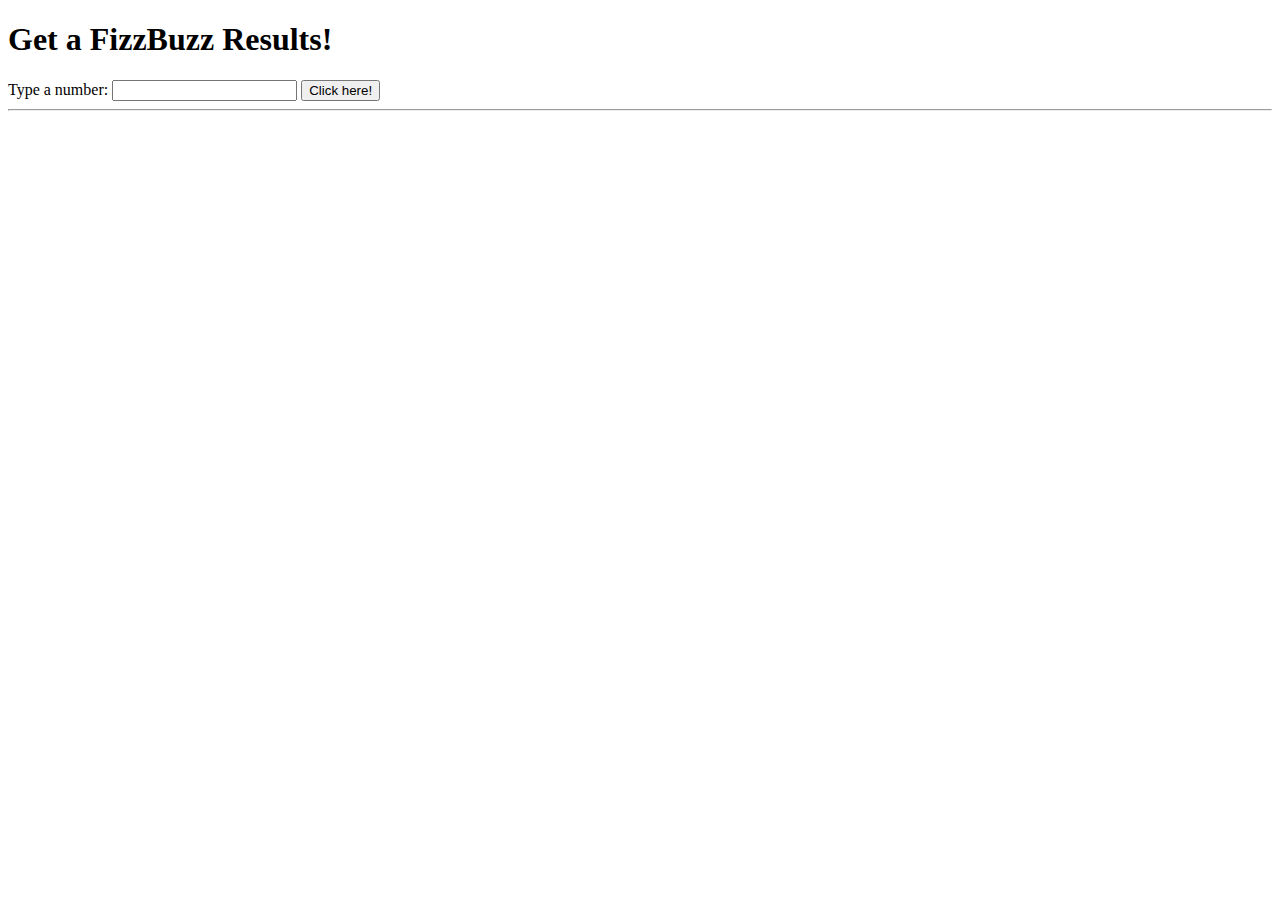
<file: Progate/Latihan 4/index.html>
<!DOCTYPE html>
<html lang="en">
  <head>
    <meta charset="UTF-8" />
    <meta http-equiv="X-UA-Compatible" content="IE=edge" />
    <meta name="viewport" content="width=device-width, initial-scale=1.0" />
    <title>Case Study DOM Manipulation</title>
  </head>
  <body>
    <h1>Get a FizzBuzz Results!</h1>
    <label>Type a number:</label>
    <input type="number" id="number" />
    <button type="button" onclick="cetak()">Click here!</button>
    <hr />
    <p id="result"></p>

    <script>
      function cetak() {
        var number = document.getElementById("number").value;
        if (number % 5 == 0 && number % 3 == 0 && number > 0) {
          document.getElementById("result").style.color = "black";
          document.getElementById("result").innerHTML = "FizzBuzz";
        } else if (number % 5 == 0 && number > 0) {
          document.getElementById("result").style.color = "black";
          document.getElementById("result").innerHTML = "Buzz";
        } else if (number % 3 == 0 && number > 0) {
          document.getElementById("result").style.color = "black";
          document.getElementById("result").innerHTML = "Fizz";
        } else if (number <= 0) {
          document.getElementById("result").style.color = "red";
          document.getElementById("result").innerHTML = "Invalid input";
        } else {
          document.getElementById("result").style.color = "black";
          document.getElementById("result").innerHTML = number;
        }
        console.log(number);
      }
    </script>
  </body>
</html>
</file>
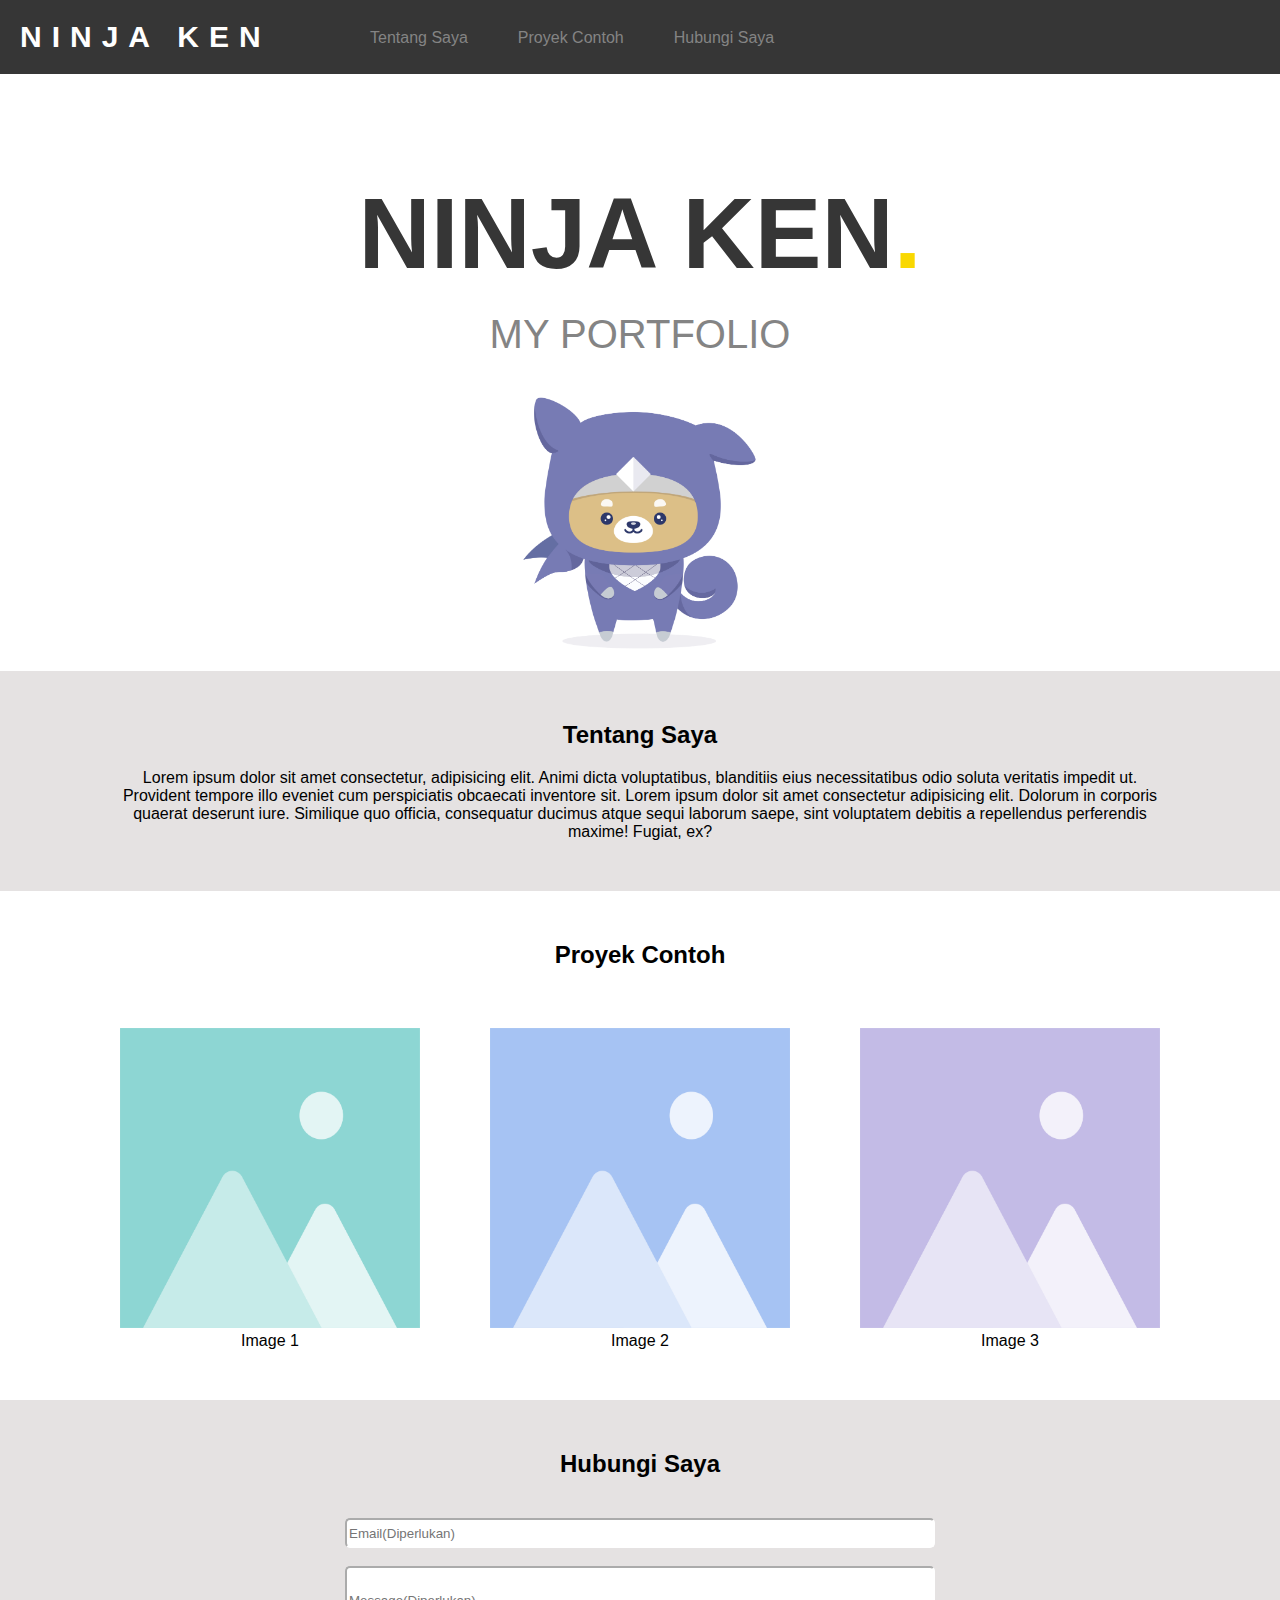
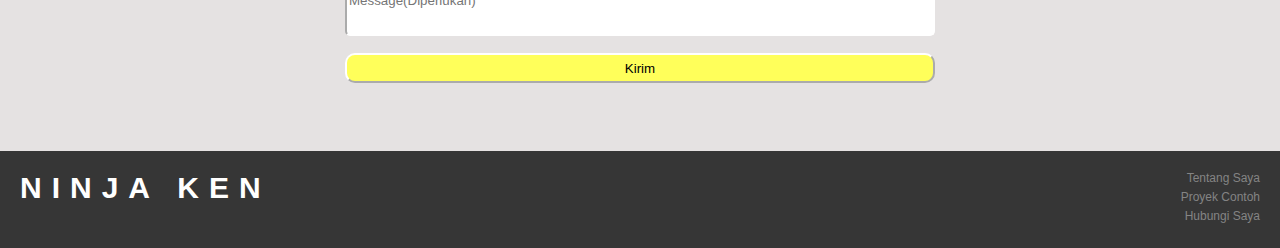
<file: Progate/Study Case 1/index.html>
<!DOCTYPE html>
<html>
  <head>
    <meta charset="utf-8" />
    <meta name="viewport" content="width=device-width, initial-scale=1" />
    <title>Mini Portfolio</title>
    <link rel="stylesheet" type="text/css" href="style/style.css" />
    <link rel="stylesheet" type="text/css" href="style/responsive.css" />
    <link rel="stylesheet" href="https://maxcdn.bootstrapcdn.com/font-awesome/4.3.0/css/font-awesome.min.css" />
  </head>
  <body>
    <nav>
      <div id="navbar">
        <div class="navbar-logo">
          <h1 id="navbar-logo-header">NINJA KEN</h1>
        </div>
        <div class="navbar-list">
          <ul class="navbar-list-ul">
            <li><a href="#">Tentang Saya</a></li>
            <li><a href="#">Proyek Contoh</a></li>
            <li><a href="#">Hubungi Saya</a></li>
          </ul>
          <div class="fa fa-bars menu-icon" id="icon"></div>
        </div>
      </div>
    </nav>
    <section id="top-wrapper">
      <div class="top-wrapper-content">
        <h1 class="top-wrapper-content-header">NINJA KEN<span class="titik">.</span></h1>
        <p class="top-wrapper-content-text">MY PORTFOLIO</p>
        <img src="img/Ninja Ken.png" class="top-wrapper-content-img" />
      </div>
    </section>
    <section id="about">
      <div class="about-container">
        <div class="about-content">
          <h2 class="about-content-header">Tentang Saya</h2>
          <p>
            Lorem ipsum dolor sit amet consectetur, adipisicing elit. Animi dicta voluptatibus, blanditiis eius necessitatibus odio soluta veritatis impedit ut. Provident tempore illo eveniet cum perspiciatis obcaecati inventore sit. Lorem
            ipsum dolor sit amet consectetur adipisicing elit. Dolorum in corporis quaerat deserunt iure. Similique quo officia, consequatur ducimus atque sequi laborum saepe, sint voluptatem debitis a repellendus perferendis maxime!
            Fugiat, ex?
          </p>
        </div>
      </div>
    </section>
    <section id="project">
      <h2 class="project-header">Proyek Contoh</h2>
      <div class="project-container">
        <div class="project-container-satu">
          <img src="img/1.png" alt="proyek1" class="project-container-img" />
          <p class="project-container-label">Image 1</p>
        </div>
        <div class="project-container-dua">
          <img src="img/2.png" alt="proyek2" class="project-container-img" />
          <p class="project-container-label">Image 2</p>
        </div>
        <div class="project-container-tiga">
          <img src="img/3.png" alt="proyek3" class="project-container-img" />
          <p class="project-container-label">Image 3</p>
        </div>
      </div>
    </section>
    <section id="form">
      <h2 class="form-header">Hubungi Saya</h2>
      <form>
        <input type="email" placeholder="Email(Diperlukan)" />
        <input type="text" placeholder="Message(Diperlukan)" />
        <input type="submit" value="Kirim" />
      </form>
    </section>
    <footer>
      <div class="footer-logo">
        <h1 id="footer-logo-header">NINJA KEN</h1>
      </div>
      <div class="footer-list">
        <ul>
          <li>Tentang Saya</li>
          <li>Proyek Contoh</li>
          <li>Hubungi Saya</li>
        </ul>
      </div>
    </footer>
  </body>
</html>
</file>
<file: Progate/Study Case 1/style/style.css>
* {
  margin: 0;
  font-family: verdana, Arial, Helvetica, sans-serif;
  box-sizing: border-box;
}

#navbar {
  display: flex;
  flex-wrap: wrap;
  width: 100%;
  padding: 20px;
  background-color: rgb(54, 54, 54);
}

.navbar-logo {
  flex: 1;
}

.navbar-list {
  flex: 3;
  display: flex;
}

#navbar-logo-header {
  color: #fff;
  letter-spacing: 10px;
  font-size: 30px;
}

.navbar-list-ul {
  display: flex;
  justify-content: start;
  margin-top: 1%;
  flex: 2;
}

.navbar-list-ul li {
  list-style-type: none;
  margin-right: 50px;
}

.navbar-list-ul a {
  text-decoration: none;
  color: rgb(132, 132, 132);
}

#icon {
  flex: auto;
  text-align: end;
  display: none;
}

#icon {
  color: white;
}

.top-wrapper-content {
  width: 80%;
  margin: 0 auto;
  text-align: center;
}

.top-wrapper-content-img {
  width: 300px;
  height: 300px;
}

.top-wrapper-content-header {
  font-size: 100px;
  color: rgb(54, 54, 54);
  padding-top: 10%;
  padding-bottom: 2%;
}

.titik {
  color: rgb(249, 216, 1);
}

.top-wrapper-content-text {
  color: rgb(132, 132, 132);
  font-size: 40px;
  padding-bottom: 1%;
}

#about {
  background-color: rgb(229, 226, 226);
  text-align: center;
}

.about-container {
  width: 90%;
  margin: 0 auto;
  padding: 50px;
}

.about-content-header {
  margin-bottom: 20px;
}

#project {
  text-align: center;
  padding: 50px;
}

.project-container {
  display: flex;
  margin-top: 5%;
  justify-content: space-evenly;
}
.project-container-img {
  width: 300px;
  height: 300px;
}

#form {
  background-color: rgb(229, 226, 226);
  padding: 50px;
  text-align: center;
}

.form-header {
  margin-bottom: 40px;
}

form {
  display: flex;
  width: 50%;
  margin: 0 auto;
  flex-direction: column;
}

input {
  border-radius: 5px;
  border-color: #fff;
  margin-bottom: 3%;
}

input[type="email"] {
  height: 30px;
}
input[type="text"] {
  height: 70px;
}

input[type="submit"] {
  height: 30px;
  border-radius: 10px;
  cursor: pointer;
  background-color: rgb(255, 255, 90);
}

input[type="submit"]:hover {
  background-color: rgb(255, 255, 30);
}

footer {
  display: flex;
  width: 100%;
  padding: 20px;
  background-color: rgb(54, 54, 54);
}

#footer-logo-header {
  color: #fff;
  letter-spacing: 10px;
  font-size: 30px;
}

.footer-logo {
  flex: 1;
}

.footer-list {
  flex: auto;
  text-align: end;
}

.footer-list li {
  list-style-type: none;
  color: rgb(132, 132, 132);
  font-size: 12px;
  margin-bottom: 5px;
}
</file>
<file: Progate/Study Case 1/style/responsive.css>
@media all and (max-width: 1024px) {
  .navbar-logo {
    flex: 1;
  }
  #navbar-logo-header {
    letter-spacing: 10px;
    font-size: 15px;
  }
  .navbar-list-ul li {
    font-size: 12px;
  }
  .top-wrapper-content-header {
    font-size: 70px;
  }
  .top-wrapper-content-text {
    font-size: 30px;
  }
  .top-wrapper-content-img {
    width: 200px;
    height: 200px;
  }
}

/* Tablet */
@media all and (max-width: 1000px) {
  #icon {
    display: none;
  }
  #navbar-logo-header {
    letter-spacing: 10px;
    font-size: 15px;
  }
  .navbar-logo {
    flex: 2;
  }
  .navbar-list {
    flex: 5;
    justify-content: end;
  }
  .navbar-list-ul li {
    margin-right: 9%;
    font-size: 10px;
  }
  .about-content {
    font-size: 18px;
  }
  .project-container-img {
    width: 200px;
    height: 200px;
  }

  form {
    width: 80%;
  }
}

/* Untuk Smartphone */
@media all and (max-width: 670px) {
  .navbar-list-ul {
    display: none;
  }
  #navbar-logo-header {
    letter-spacing: 10px;
    font-size: 15px;
  }
  .navbar-logo {
    flex: 9;
  }

  .navbar-list {
    flex: auto;
  }

  #icon {
    display: block;
  }
  .top-wrapper-content-header {
    font-size: 30px;
  }
  .top-wrapper-content-text {
    font-size: 15px;
  }
  .top-wrapper-content-img {
    width: 100px;
    height: 100px;
  }
  .about-container {
    padding: 20px;
  }
  .about-content {
    font-size: 10px;
  }
  .project-container-img {
    width: 280px;
    height: 280px;
  }
  .project-container {
    justify-content: start;
    flex-wrap: wrap;
  }

  .project-container-satu {
    flex: 1;
    padding: 10% 0;
  }
  .project-container-dua {
    flex: 1;
    padding: 10% 0;
  }
  .project-container-tiga {
    flex: 1;
    padding: 10% 0;
  }
  .project-container-label {
    font-size: 12px;
  }
  .project-header {
    font-size: 15px;
  }
  form {
    width: 100%;
  }
  #footer-logo-header {
    font-size: 15px;
  }
  .footer-logo {
    flex: 4;
  }
}

@media all and (max-width: 400px) {
  #footer-logo-header {
    font-size: 15px;
  }
  .footer-logo {
    flex: 8;
  }
}
</file>
